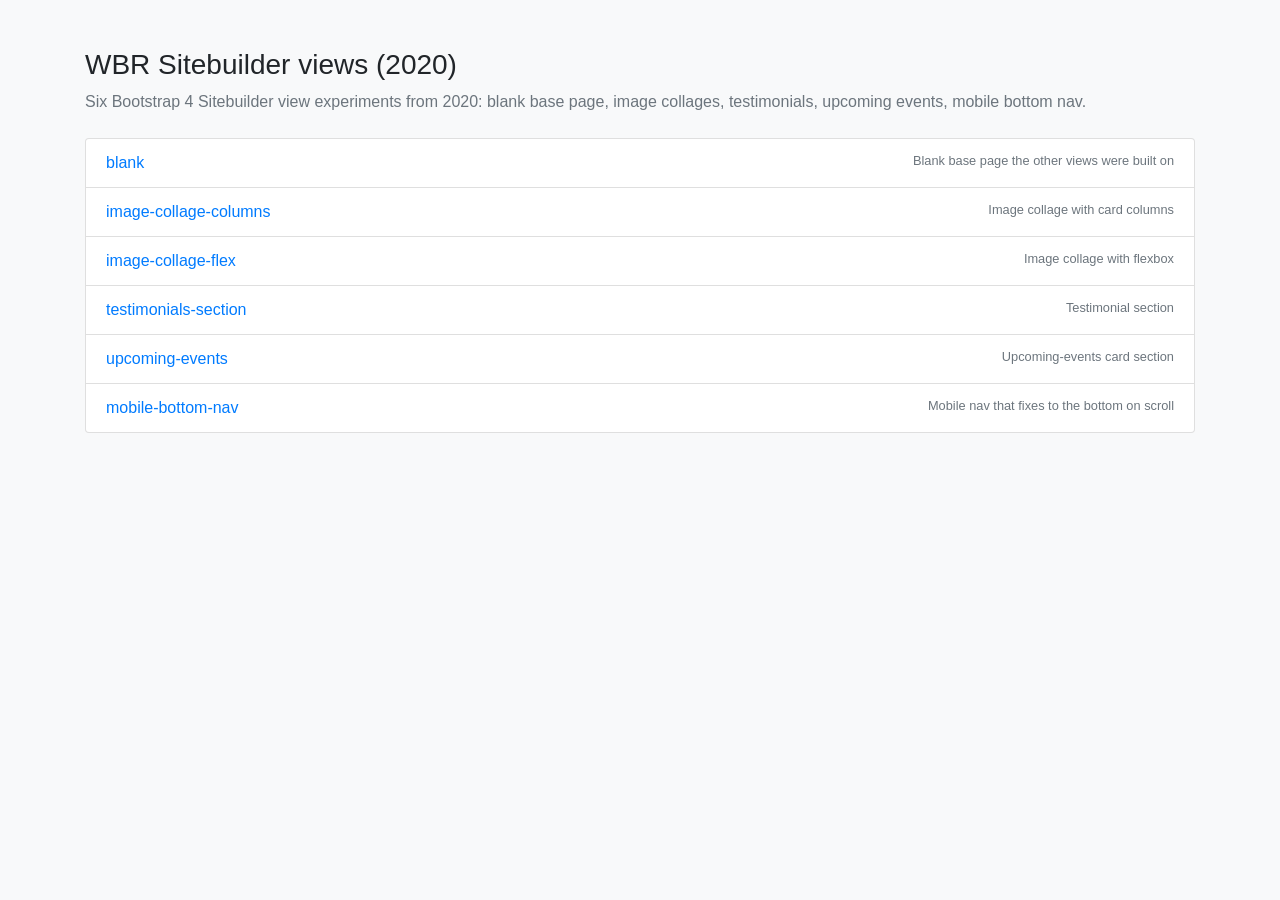
<file: index.html>
<!DOCTYPE html><html lang="en"><head><meta charset="utf-8"><meta name="viewport" content="width=device-width, initial-scale=1"><title>WBR Sitebuilder views (2020)</title><link rel="stylesheet" href="https://cdn.jsdelivr.net/npm/bootstrap@4.6.2/dist/css/bootstrap.min.css"></head><body class="bg-light"><main class="container py-5"><h1 class="h3 mb-2">WBR Sitebuilder views (2020)</h1><p class="text-muted mb-4">Six Bootstrap 4 Sitebuilder view experiments from 2020: blank base page, image collages, testimonials, upcoming events, mobile bottom nav.</p><ul class="list-group"><li class="list-group-item d-flex flex-column flex-md-row justify-content-between"><a href="blank/">blank</a> <span class="text-muted small">Blank base page the other views were built on</span></li><li class="list-group-item d-flex flex-column flex-md-row justify-content-between"><a href="image-collage-columns/">image-collage-columns</a> <span class="text-muted small">Image collage with card columns</span></li><li class="list-group-item d-flex flex-column flex-md-row justify-content-between"><a href="image-collage-flex/">image-collage-flex</a> <span class="text-muted small">Image collage with flexbox</span></li><li class="list-group-item d-flex flex-column flex-md-row justify-content-between"><a href="testimonials-section/">testimonials-section</a> <span class="text-muted small">Testimonial section</span></li><li class="list-group-item d-flex flex-column flex-md-row justify-content-between"><a href="upcoming-events/">upcoming-events</a> <span class="text-muted small">Upcoming-events card section</span></li><li class="list-group-item d-flex flex-column flex-md-row justify-content-between"><a href="mobile-bottom-nav/">mobile-bottom-nav</a> <span class="text-muted small">Mobile nav that fixes to the bottom on scroll</span></li></ul></main></body></html>
</file>
